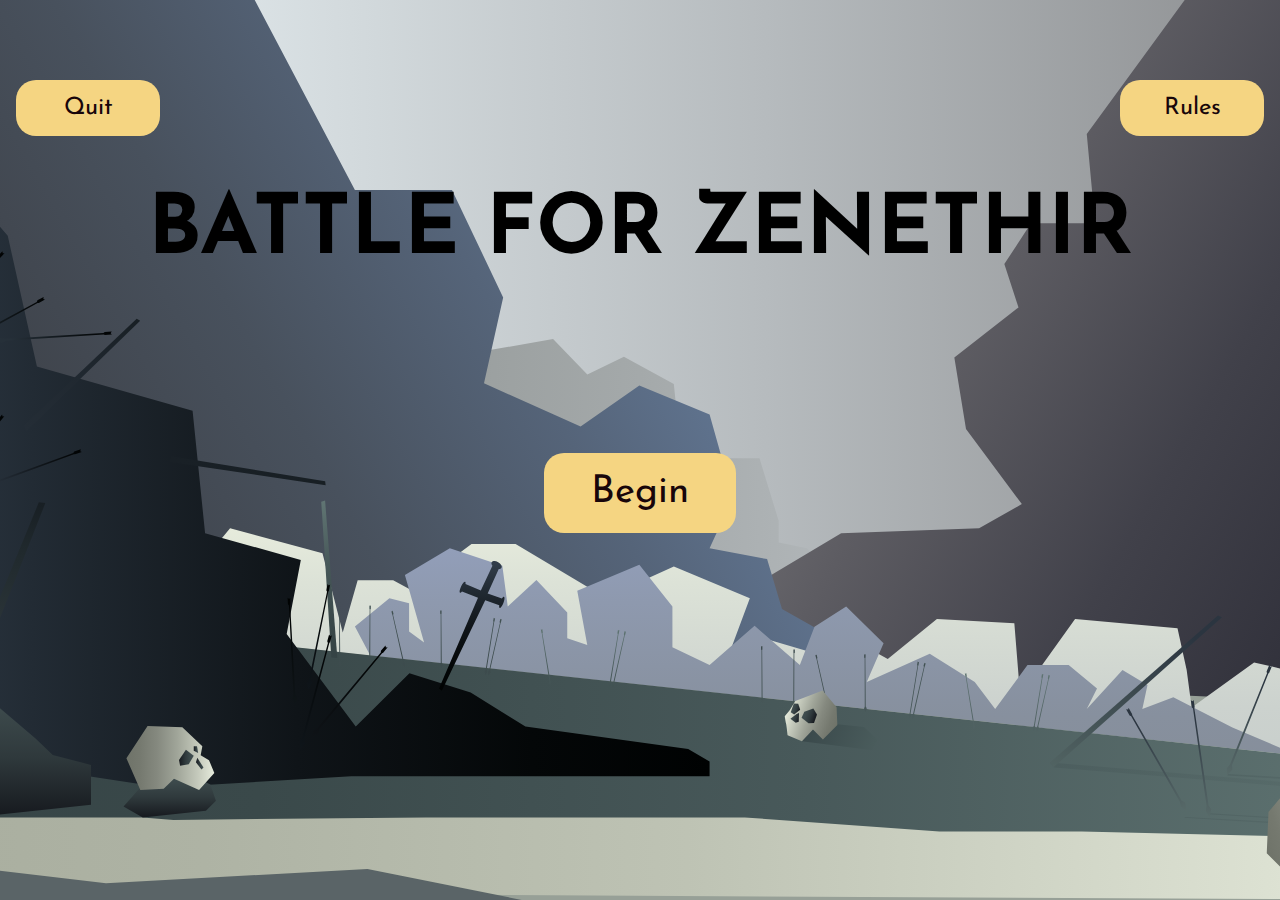
<file: index.html>
<!DOCTYPE html>
<html lang="en">

<head>
    <meta charset="UTF-8">
    <meta http-equiv="X-UA-Compatible" content="IE=edge">
    <meta name="viewport" content="width=device-width, initial-scale=1.0">
    <meta name="description" content="A fantasy, probability game based on the game of rock, paper, scissors.">
    <link rel="stylesheet" href="assets/css/style.css">
    <link rel="icon" type="image/x-icon" href="assets/svg/favicon.svg">
    <meta name="keywords"
        content="Game, Rock, Paper, Scissors, Swordsman, Spearman, Cavalry, Catapult, Archer, Fantasy, Probability, Javascript">
    <title>Battle for Zenethir</title>
</head>

<body>

    <!--Game Section-->

    <section class="game-section" id="game-screen">

        <!--Score section-->

        <div class="score-section hidden-score" id="score-screen">
            <div class="player-score">
                <h2>Player</h2>
                <p>0</p>
            </div>
            <div class="cpu-score">
                <h2>CPU</h2>
                <p>0</p>
            </div>
        </div>

        <!--Rules Popup-->

        <div class="rules-div">
            <button onclick="togglePopup()" class="rules-button">Rules</button>
        </div>

        <!--Title Section-->

        <div class="title" id="title-screen">
            <div>
                <h1>BATTLE FOR ZENETHIR</h1>
                <h2 id="slogan"></h2>
            </div>
            <div class="begin">
                <button>Begin</button>
            </div>
        </div>

        <!--Match Section-->

        <div class="match fadeOut" id="match-screen">
            <h2 class="winner">Choose an option</h2>
            <div class="images">
                <img class="match-images" id="playerImage" src="assets/svg/archers.svg" alt="">
                <img class="match-images" id="cpuImage" src="assets/svg/archers.svg" alt="">
            </div>

            <!--Choices Section-->

            <div class="choices">
                <button class="swordsman">Swordsman</button>
                <button class="spearman">Spearman</button>
                <button class="catapult">Catapult</button>
                <button class="archers">Archers</button>
                <button class="cavalry">Cavalry</button>
            </div>
        </div>

    </section>

    <div class="quit-btn">
        <button id="quit">Quit</button>
    </div>

    <!--Rules popup-->

    <div class="rules" id="popup-rules">
        <div class="overlay"></div>
        <div class="content">
            <div class="close-btn" onclick="togglePopup()">&times;</div>
            <img src="assets/svg/rules.svg" alt="An image showing the rules of the game.">
            <div class="rules-box">
                <p>The Battle for Zenethir is a game of probability. Choose your unit to match against the computer.
                    Certain
                    units counter others, which is shown in the image above. First to 5 wins, good luck!</p>
            </div>
        </div>
    </div>

    <!--Victory popup-->

    <div class="victory-defeat hidden" id="popup-victory">
        <div class="overlay">
            <div class="victory-image">
                <h2>Victory!</h2>
                <button class="gameover-button" id="play-again-victory">Fight Again</button>
                <button class="gameover-button" id="quit-victory">Retreat</button>
            </div>
        </div>
    </div>

    <!--Defeat popup-->

    <div class="victory-defeat hidden" id="popup-defeat">
        <div class="overlay">
            <div class="defeat-image">
                <h2>Defeat</h2>
                <button class="gameover-button" id="play-again">Fight Again</button>
                <button class="gameover-button" id="quit-defeat">Retreat</button>
            </div>
        </div>
    </div>

    <!--Script-->

    <script src="assets/js/script.js"></script>
</body>

</html>
</file>
<file: assets/css/style.css>
/* Font Scripts*/
@import url('https://fonts.googleapis.com/css2?family=Josefin+Sans:wght@200;300;400;500;700&display=swap');

/*Body Styling*/

body {
    margin: 0;
    padding: 0;
    box-sizing: border-box;
    min-height: 100vh;
}

/*h1 styling*/

h1 {
    font-family: Josefin Sans;
    font-size: large;
}

/*h2 styling*/

h2 {
    font-family: Josefin Sans;
    color: #222;
}

/*Game Section*/

.game-section {
    background: url(..//svg/title.svg) center center no-repeat;
    min-height: 100vh;
    object-fit: fill;
    background-size: cover;
}

/*Score Section*/

.score-section {
    height: 15vh;
    display: flex;
    justify-content: space-around;
    align-items: center;
    font-size: 1.5rem;
}

/*Match Image*/

.match-images {
    max-width: 500px;
    max-height: 500px;
}

/*Game Section p*/

.score-section p {
    text-align: center;
    font-family: Josefin Sans;
    color: #18060a;
    font-size: 2rem;
}

/*Intro title section*/

.title {
    display: flex;
    flex-direction: column;
    align-items: center;
    font-size: 2rem;
}

/*Title stylings*/

.title h1 {
    font-size: 5rem;
}

.title h2 {
    text-align: center;
    font-size: 4vw;
    color: black;
    font-weight: 400;
    padding-bottom: 9vh;
}

.title>p {
    font-family: Josefin Sans;
    color: #18060a;
}

/*Title + match button*/

.match button {
    width: 8rem;
    height: 3rem;
    background: none;
    border: none;
    color: #18060a;
    font-size: larger;
    background: #f5d582;
    border-radius: 20px;
    font-family: Josefin Sans;
}

/*Game over section*/

.gameover-button {
    width: 10rem;
    height: 4rem;
    color: #18060a;
    font-size: 1.6rem;
    background: #f5d582;
    border: none;
    border-radius: 20px;
    font-family: Josefin sans;
}

/*Play again + quit styling*/

#play-again-victory {
    position: relative;
    bottom: 200px;
    right: 40px;
}

#quit-victory {
    position: relative;
    bottom: 200px;
    left: 40px;
}

.quit-btn {
    display: flex;
    flex-direction: row;
    justify-content: flex-end;
    position: absolute;
    top: 5rem;
    left: 1rem;
}

#quit {
    width: 9rem;
    height: 3.5rem;
    background: none;
    border: none;
    color: #18060a;
    font-size: x-large;
    background: #f5d582;
    border-radius: 20px;
    font-family: Josefin Sans;
}

/*Title button*/

.title button {
    width: 12rem;
    height: 5rem;
    background: none;
    border: none;
    color: #18060a;
    font-size: larger;
    background: #f5d582;
    border-radius: 20px;
    font-family: Josefin Sans;
}

/*Button response*/

button:hover {
    color: #18060a;
    background-color: #f5e6bf;
}

#quit:hover {
    background-color: #f5e6bf;
}

/*Match section*/

.match {
    position: absolute;
    top: 50%;
    left: 50%;
    transform: translate(-50%, -50%);
    transition: opactiy 0.7s ease 0.5s;
}

/*Winner Section*/

.winner {
    color: #18060a;
    text-align: center;
    font-size: 2.5rem;
}

/*Winner Section + Choice Section*/

.images {
    display: flex;
    justify-content: space-around;
    align-items: center;
}

.choices {
    display: inline;
    align-items: center;
    max-height: 20px;
}

#cpuImage {
    transform: scaleX(-1);
}

/*Defeat and Victory Popup style*/

#popup-victory {
    background: url(..//svg/win.svg) center center no-repeat;
    min-height: 100vh;
    object-fit: fill;
    background-size: cover;
}

#popup-defeat {
    background: url(..//svg/lose.svg) center center no-repeat;
    min-height: 100vh;
    object-fit: fill;
    background-size: cover;
}

.victory-defeat {
    display: flex;
    flex-direction: column;
    justify-content: center;
    align-items: center;
    text-align: center;
}

.defeat-image>button {
    width: 10rem;
    height: 4rem;
    font-size: 1.6rem;
}

.victory-defeat h2 {
    font-size: 4rem;
    position: relative;
    bottom: 250px;
}

#play-again {
    position: relative;
    bottom: 200px;
    right: 40px;
}

#quit-defeat {
    position: relative;
    bottom: 200px;
    left: 40px;
}

.hidden {
    display: none;
}

.hidden-score {
    opacity: 0;
}

.hide {
    display: none;
}

/*Fade in and Fade out (title)*/

div.fadeOut {
    opacity: 0;
    pointer-events: none;
}

div.fadeIn {
    opacity: 1;
    pointer-events: all;
}

/*Pop up styles*/
.rules .overlay {
    position: fixed;
    top: 0px;
    left: 0px;
    width: 100vw;
    height: 100vh;
    background: rgba(0, 0, 0, 0.8);
    z-index: 1;
    display: none;
}

/*Popup content*/

.content {
    position: absolute;
    top: 45%;
    left: 50%;
    transform: translate(-50%, -50%) scale(0);
    min-width: 250px;
    z-index: 2;
    max-width: 20vw;
    max-height: 90vw;
}

.content>img {
    min-width: 29vw;
    height: fit-content;
    position: relative;
    right: 6vw;
}

/*Rules*/

.rules-button {
    width: 9rem;
    height: 3.5rem;
    background: none;
    border: none;
    color: #18060a;
    font-size: x-large;
    background: #f5d582;
    border-radius: 20px;
    font-family: Josefin Sans;
}

.rules-div {
    display: flex;
    flex-direction: row;
    justify-content: flex-end;
    position: absolute;
    top: 5rem;
    right: 1rem;
}

.rules p {
    font-family: Josefin Sans;
    color: #f5d582;
    font-size: 1.3rem;
    padding-left: 10px;
    text-align: left;
    max-width: 70vw;
}

.rules-box {
    display: flex;
    position: relative;
    top: 1vw;
    right: 6vw;
    background-color: #361731;
    min-width: 30vw;
    height: 130px;
    border: solid 5px #f5d582;
    align-items: center;
}

.rules .close-btn {
    position: absolute;
    top: 2vw;
    right: -4vw;
    width: 50px;
    height: 50px;
    background: #f5d582;
    color: #18060a;
    font-size: 70px;
    font-weight: 300;
    line-height: 37px;
    text-align: center;
    border-radius: 50%;
    cursor: pointer;
    font-family: Josefin Sans;
}

.rules.active .overlay {
    display: block;
}

.rules.active .content {
    transform: translate(-50%, -50%) scale(1);
}

.reveal {
    display: block;
}

/*Media query for error 404*/

@media screen and (min-width: 300px) {
    body {
        height: 100vh;
    }

    .error {
        display: flex;
        flex-direction: column;
        align-items: center;
        background-color: #222;
        padding: 30px;
        height: 100vh;
    }

    .error-image {
        background: url(..//svg/404.svg) center center no-repeat;
        width: 80vw;
        height: 80vh;
    }

    .error h1 {
        font-size: 10vw;
        color: #f5d582;
    }

    .error button {
        width: 10rem;
        height: 4rem;
        background: none;
        border: none;
        color: #18060a;
        font-size: larger;
        background: #f5d582;
        border-radius: 20px;
        font-family: Josefin Sans;
    }
}

/*Media query for screen @1315 below*/

@media screen and (max-width: 1315px) {
    .choices {
        display: flex;
        justify-content: center;
        max-height: 100px;
    }

    .rules p {
        font-size: 1.2rem;
    }
}

/*Media query for screen @1000 below*/

@media screen and (max-width: 1000px) {

    /*Choices*/

    .choices {
        display: flex;
        flex-direction: column;
        justify-content: center;
        max-height: 200px;
    }

    .choices>button {
        width: 14rem;
        height: 9rem;
        padding: 10px;
    }

    /*Buttons*/

    .title button,
    .match button,
    .rules-button,
    .defeat-image button,
    #quit,
    .gameover-button {
        width: 8rem;
        height: 3rem;
        font-size: large;
    }

    /*Victory + defeat*/

    .victory-image {
        display: flex;
        flex-direction: column;
    }

    .defeat-image {
        display: flex;
        flex-direction: column;
    }

    /*Score + match*/

    .score-section h2 {
        font-size: 1.5rem;
    }

    .match h2 {
        font-size: 2.1rem;
    }

    .quit-btn {
        top: 1rem;
    }

    .score-section {
        padding-top: 35px;
    }

    /*Rules*/

    .rules-div {
        top: 1rem;
    }

    .score-section p {
        font-size: 1.1rem;
    }

    .rules-button,
    #quit {
        width: 6rem;
        height: 2rem;
    }

    .rules p {
        font-size: 1rem;
    }

    /*Begin button*/

    .begin {
        position: absolute;
        bottom: 100px;
    }

    /*Play again*/

    #quit-victory {
        position: relative;
        bottom: 100px;
        left: 40px;
    }

    #play-again-victory {
        position: relative;
        bottom: 150px;
        left: 40px;
    }

    #play-again {
        position: relative;
        bottom: 150px;
        left: 40px;
    }

    #quit-defeat {
        position: relative;
        bottom: 100px;
        left: 40px;
    }

    .victory-defeat h2 {
        font-size: 4rem;
        position: relative;
        bottom: 190px;
    }
}

/*Main title responsiveness*/

@media screen and (min-width: 300px) {
    .title h1 {
        font-size: 6.5vw;
    }
}
</file>
